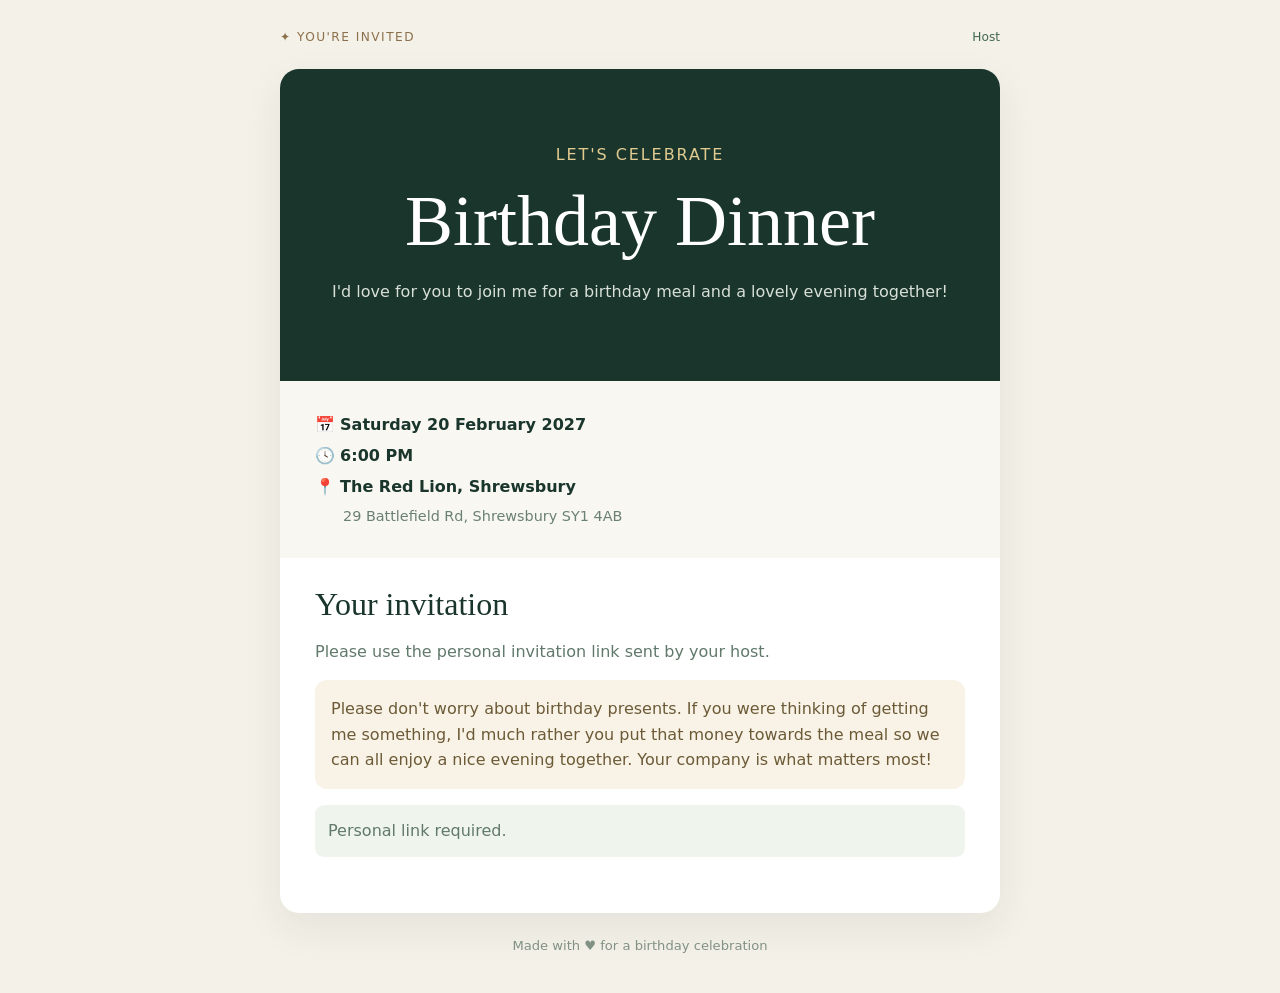
<file: index.html>
<!doctype html><html lang="en"><head><meta charset="utf-8"><meta name="viewport" content="width=device-width,initial-scale=1"><title>Birthday Meal Invitation</title><link rel="stylesheet" href="style.css"></head><body><main class="shell"><header><span>✦ YOU'RE INVITED</span><a href="admin.html">Host</a></header><article><section class="hero"><p>LET'S CELEBRATE</p><h1 id="title">Birthday Dinner</h1><p id="subtitle"></p></section><section class="details"><p>📅 <strong id="date"></strong></p><p>🕓 <strong id="time"></strong></p><p>📍 <strong id="venue"></strong></p><p id="address"></p></section><section class="body"><h2 id="greeting">Your invitation</h2><p id="welcome"></p><p id="gift" class="gift"></p><p id="notice" role="status">Loading your invitation…</p><form id="form" hidden><fieldset><legend>Can you join us?</legend><label><input type="radio" name="rsvp" value="yes" required> Yes, I'll be there!</label><label><input type="radio" name="rsvp" value="maybe"> Maybe, not sure yet</label><label><input type="radio" name="rsvp" value="no"> Sorry, I can't make it</label></fieldset><label class="field">Number attending<input id="count" type="number" min="0" max="30" value="1" required></label><label class="field">Dietary requirements<textarea id="diet" maxlength="500" rows="2" placeholder="Optional"></textarea></label><label class="field">Message to the host<textarea id="note" maxlength="500" rows="2" placeholder="Optional"></textarea></label><button id="send" type="submit">Send RSVP ✨</button></form></section></article><footer>Made with ♥ for a birthday celebration</footer></main><script src="config.js"></script><script src="app.js"></script></body></html>
</file>
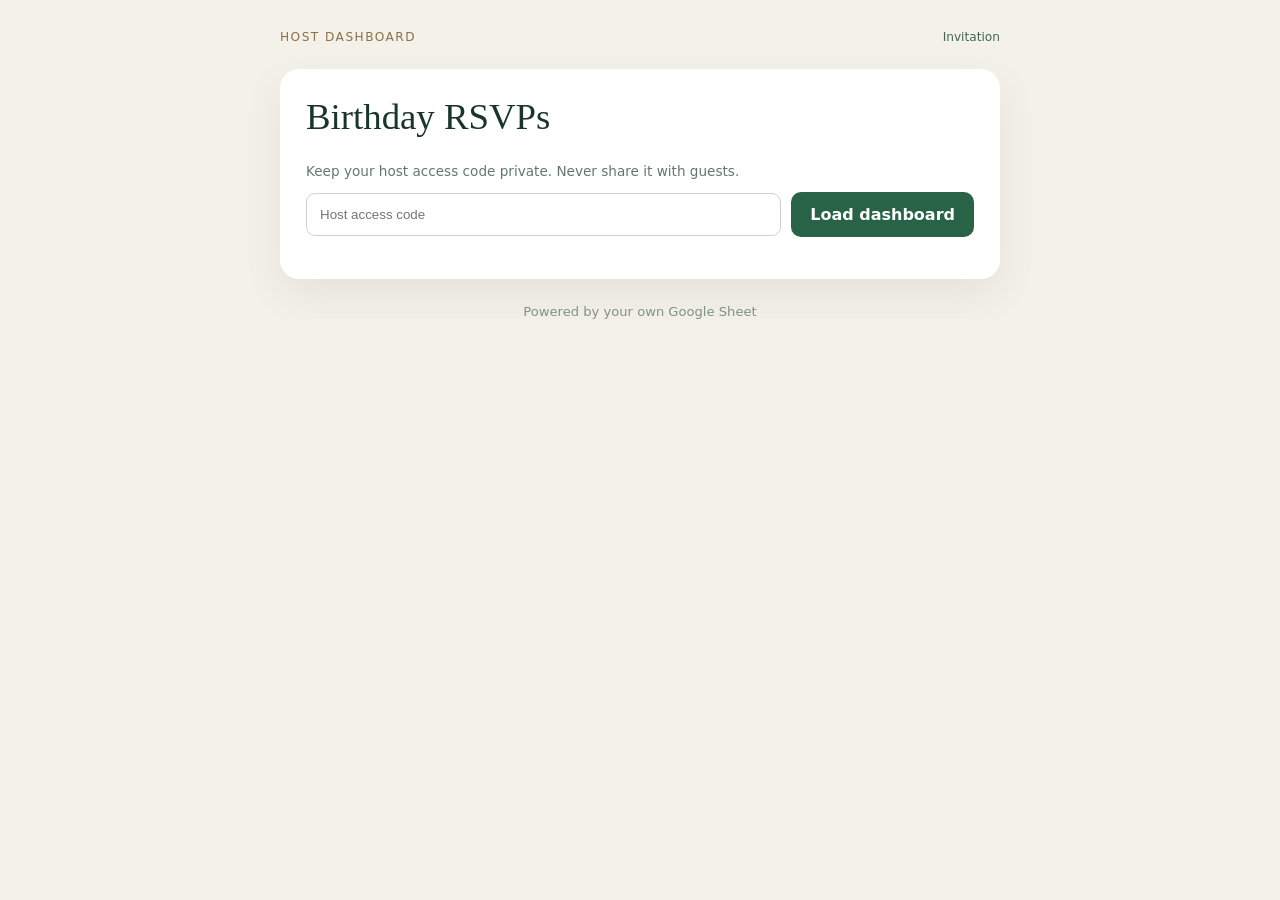
<file: admin.html>
<!doctype html><html lang="en"><head><meta charset="utf-8"><meta name="viewport" content="width=device-width,initial-scale=1"><title>Birthday RSVP Dashboard</title><link rel="stylesheet" href="style.css"></head><body><main class="shell"><header><span>HOST DASHBOARD</span><a href="index.html">Invitation</a></header><div class="panel"><h1>Birthday RSVPs</h1><p class="muted">Keep your host access code private. Never share it with guests.</p><div class="row"><input id="key" type="password" placeholder="Host access code" autocomplete="off"><button id="load">Load dashboard</button></div><p id="status" role="status"></p><div id="dash" hidden><div class="stats"><div class="stat"><strong id="invited">0</strong><small>Invitations</small></div><div class="stat"><strong id="yes">0</strong><small>Attending people</small></div><div class="stat"><strong id="no">0</strong><small>Declined</small></div><div class="stat"><strong id="pending">0</strong><small>Awaiting reply</small></div></div><h2>Create invitation</h2><form id="add" class="row"><input id="guestName" required maxlength="100" placeholder="Guest or household name"><input id="guestCount" type="number" min="1" max="30" value="1" title="Suggested party size" style="min-width:90px;max-width:120px"><button>Create link</button></form><p id="linkResult" class="muted"></p><h2>Guests</h2><p class="muted">Each unique link can be sent over WhatsApp, email or text.</p><div class="scroll"><table><thead><tr><th>Guest</th><th>RSVP</th><th>People</th><th>Dietary / message</th><th>Invite</th></tr></thead><tbody id="guests"></tbody></table></div></div></div><footer>Powered by your own Google Sheet</footer></main><script src="config.js"></script><script src="admin.js"></script></body></html>
</file>
<file: style.css>
:root{font-family:system-ui,-apple-system,"Segoe UI",sans-serif;color:#19352c;background:#f4f1e8}*{box-sizing:border-box}body{margin:0}.shell{max-width:750px;margin:0 auto;padding:15px}header{display:flex;justify-content:space-between;align-items:center;margin:15px 0 25px;color:#8c704b;font-size:.76rem;letter-spacing:.12em}header a{color:#426751;letter-spacing:0;text-decoration:none}article,.panel{background:white;border-radius:19px;overflow:hidden;box-shadow:0 15px 40px #19352c13}.hero{background:#19352c;color:white;text-align:center;padding:60px 24px}.hero h1{font:normal clamp(2.8rem,8vw,4.5rem) Georgia,serif;margin:15px 0}.hero p{color:#e2cb91;letter-spacing:.12em}.hero #subtitle{color:#d8e0d8;letter-spacing:normal;line-height:1.6}.details{background:#f9f7f1;padding:22px 35px}.details p{margin:12px 0}.details #address{margin-left:28px;color:#698072;font-size:.9rem}.body{padding:28px 35px 40px}.body h2{font:normal 2rem Georgia,serif;margin:0}.body>p{line-height:1.6;color:#61796a}.gift{padding:16px;background:#f8f3e6;border-radius:12px;color:#6c5a37!important}fieldset{border:0;padding:0;margin:24px 0}legend{font-weight:700;margin-bottom:10px}fieldset label{display:block;padding:14px;border:1px solid #d8e2da;border-radius:10px;margin:8px 0;cursor:pointer}fieldset label:has(input:checked){border-color:#357653;background:#eef5ed}input[type=radio]{accent-color:#357653}.field{display:block;margin:18px 0;font-weight:600}.field input,.field textarea{display:block;width:100%;font:inherit;padding:12px;border-radius:9px;border:1px solid #cbd5cc;margin-top:8px;color:#19352c}button{background:#286347;border:0;border-radius:10px;padding:13px 19px;color:white;font:inherit;font-weight:700;cursor:pointer}button:disabled{opacity:.5}#send{width:100%}#notice{background:#eff4ed;padding:13px;border-radius:9px}#notice[hidden],#form[hidden]{display:none}footer{text-align:center;color:#819183;padding:25px;font-size:.82rem}.panel{padding:26px}.panel h1{font:normal 2.3rem Georgia,serif;margin-top:0}.row{display:flex;gap:10px;align-items:center;flex-wrap:wrap}.row input{flex:1;min-width:200px;padding:13px;border:1px solid #cbd5cc;border-radius:9px}.stats{display:grid;grid-template-columns:repeat(4,1fr);gap:9px;margin:20px 0}.stat{background:#eff4ed;padding:15px;border-radius:10px;text-align:center}.stat strong{font-size:1.7rem;display:block}.stat small{font-size:.7rem}.scroll{overflow:auto}table{border-collapse:collapse;width:100%;font-size:.9rem}td,th{text-align:left;padding:12px 8px;border-bottom:1px solid #edf0ed}th{color:#61796a}.muted{color:#63786b;font-size:.85rem}.error{color:#a33434}@media(max-width:500px){.stats{grid-template-columns:repeat(2,1fr)}.body{padding:22px}.details{padding:20px}}
</file>
